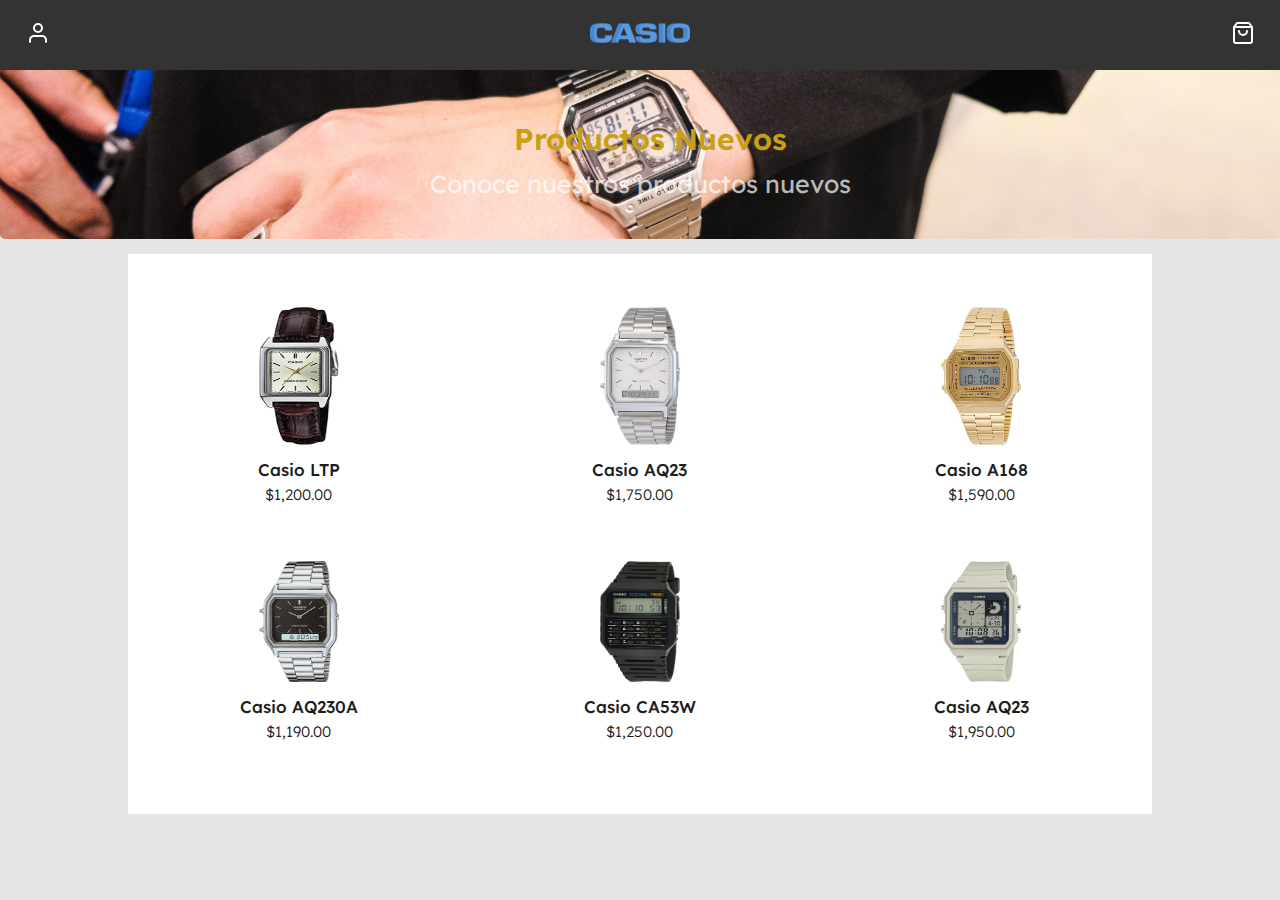
<file: index.html>
<!DOCTYPE html>
<html lang="en">

<head>
    <meta charset="UTF-8">
    <meta name="viewport" content="width=device-width, initial-scale=1.0">
    <link rel="preconnect" href="https://fonts.googleapis.com">
    <link rel="preconnect" href="https://fonts.gstatic.com" crossorigin>
    <link
        href="https://fonts.googleapis.com/css2?family=Lexend:wght@300;400;500;700&family=Montserrat:wght@100&family=Roboto:wght@300&family=Rubik+Scribble&display=swap"
        rel="stylesheet">
    <link rel="stylesheet" href="css/styles.css">
    <title>Tienda Casio</title>
</head>

<body>
    <header class="header">
        <i class="header_menu">
            <a class="content_icon" href="login.html"><img class="header_img" src="img/user.svg" alt="Icono del Login"></a>
        </i>

        <a class="header_logo" href="index.html"><img class="content_logo" src="img/casio_882741.png" alt="Logo Casio"></a>

        <i class="header_menu">
            <a class="content_icon" href="#"><img class="header_img" src="img/shopping-bag.svg" alt="Icono de Carrito"></a>
        </i>
    </header>

    <main>
        <section class="banner">
            <h2 class="banner_title">Productos Nuevos</h2>
            <p class="banner_moreproducts">Conoce nuestros productos nuevos</p>
        </section>

        <section class="products">
            <article class="products_items">
                <img class="products_img" src="img/Casio_LTP.jpg" alt="Casio LTP">
                <h3 class="products_title">Casio LTP</h3>
                <p class="products_price">$1,200.00</p>
            </article>

            <article class="products_items">
                <img class="products_img" src="img/Casio_AQ23.jpg" alt="Casio AQ23">
                <h3 class="products_title">Casio AQ23</h3>
                <p class="products_price">$1,750.00</p>
            </article>

            <article class="products_items">
                <img class="products_img" src="img/Casio_A168.jpg" alt="Casio A168">
                <h3 class="products_title">Casio A168</h3>
                <p class="products_price">$1,590.00</p>
            </article>


            <article class="products_items">
                <img class="products_img" src="img/Casio_AQ230A.jpg" alt="Casio A168">
                <h3 class="products_title">Casio AQ230A</h3>
                <p class="products_price">$1,190.00</p>
            </article>


            <article class="products_items">
                <img class="products_img" src="img/Casio_CA53W.jpg" alt="Casio LTP">
                <h3 class="products_title">Casio CA53W</h3>
                <p class="products_price">$1,250.00</p>
            </article>

            <article class="products_items">
                <img class="products_img" src="img/Casio_LF20W.jpg" alt="Casio AQ23">
                <h3 class="products_title">Casio AQ23</h3>
                <p class="products_price">$1,950.00</p>
            </article>
        </section>

        <section class="car">
            <h2 class="car_title">CARRITO</h2>
            <div class="car_purchase">
                <img class="purchase_img" src="img/Casio_AQ23.jpg" alt="Casio AQ23">
                <p class="purchase_title">Casio AQ23</p>
                <p class="purchase_price">$1,750.00</p>
                <i class="purchase_delete"><img class="purchase_deleteicon" src="img/trash.svg"
                        alt="eliminar-elemento"></i>
            </div>
        </section>
    </main>
</body>

</html>
</file>
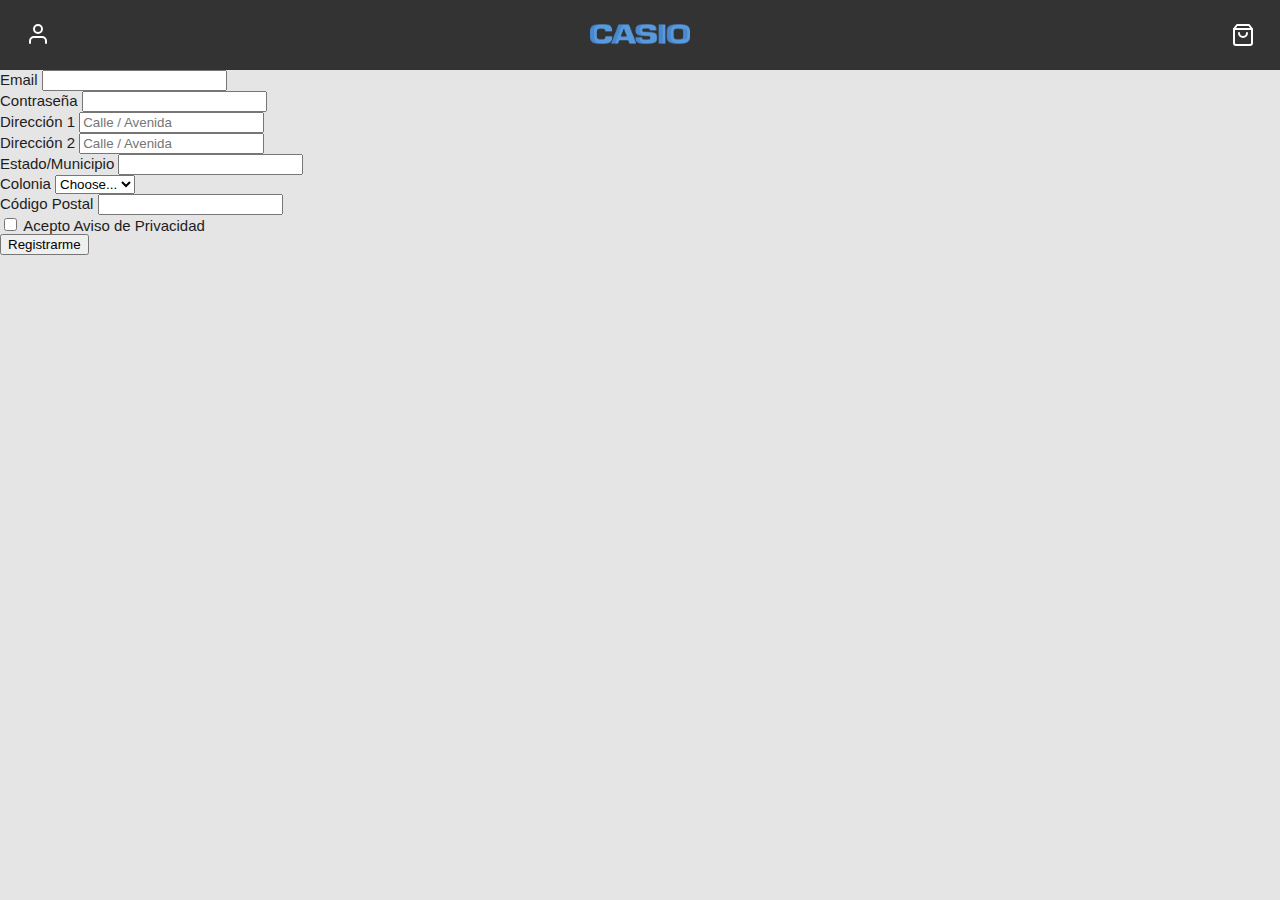
<file: login.html>
<!doctype html>
<html lang="en">

<head>
    <meta charset="utf-8">
    <meta name="viewport" content="width=device-width, initial-scale=1">
    <link href="https://cdn.jsdelivr.net/npm/bootstrap@5.2.3/dist/css/bootstrap.min.css" rel="stylesheet"
        integrity="sha384-rbsA2VBKQhggwzxH7pPCaAqO46MgnOM80zW1RWuH61DGLwZJEdK2Kadq2F9CUG65" crossorigin="anonymous">
    <link rel="stylesheet" href="css/styles.css">
    <title>Nike Shop</title>
</head>


<body class="p-3 m-0 border-0 bd-example">

    <header class="header">
        <i class="header_menu">
            <a href="login.html"><img class="header_img" src="img/user.svg" alt="Icono del Login"></a>
        </i>

        <a href="index.html"><img class="header_logo" src="img/casio_882741.png" alt="Logo Casio"></a>

        <i class="header_menu">
            <img class="header_img" src="img/shopping-bag.svg" alt="Icono de Carrito">
        </i>
    </header>

    <main class="mt-5">

        <div class="container text-center border border-dark">
            <div class="row m-3">
                <div class="col">
                    <form class="row g-3">
                        <div class="col-md-6">
                            <label for="inputEmail4" class="form-label">Email</label>
                            <input type="email" class="form-control" id="inputEmail4">
                        </div>
                        <div class="col-md-6">
                            <label for="inputPassword4" class="form-label">Contraseña</label>
                            <input type="password" class="form-control" id="inputPassword4">
                        </div>
                        <div class="col-12">
                            <label for="inputAddress" class="form-label">Dirección 1</label>
                            <input type="text" class="form-control" id="inputAddress" placeholder="Calle / Avenida">
                        </div>
                        <div class="col-12">
                            <label for="inputAddress2" class="form-label">Dirección 2</label>
                            <input type="text" class="form-control" id="inputAddress2" placeholder="Calle / Avenida">
                        </div>
                        <div class="col-md-6">
                            <label for="inputCity" class="form-label">Estado/Municipio</label>
                            <input type="text" class="form-control" id="inputCity">
                        </div>
                        <div class="col-md-4">
                            <label for="inputState" class="form-label">Colonia</label>
                            <select id="inputState" class="form-select">
                                <option selected="">Choose...</option>
                                <option>...</option>
                            </select>
                        </div>
                        <div class="col-md-2">
                            <label for="inputZip" class="form-label">Código Postal</label>
                            <input type="text" class="form-control" id="inputZip">
                        </div>
                        <div class="col-12">
                            <div class="form-check">
                                <input class="form-check-input" type="checkbox" id="gridCheck">
                                <label class="form-check-label text-primary fw-bolder" for="gridCheck">
                                    Acepto Aviso de Privacidad
                                </label>
                            </div>
                        </div>
                        <div class="col-12">
                            <button type="submit" class="btn btn-primary">Registrarme</button>
                        </div>
                    </form>
                </div>
            </div>
        </div>

    </main>

    <script src="https://cdn.jsdelivr.net/npm/bootstrap@5.2.3/dist/js/bootstrap.bundle.min.js"
        integrity="sha384-kenU1KFdBIe4zVF0s0G1M5b4hcpxyD9F7jL+jjXkk+Q2h455rYXK 7HAuoJl+0I4"
        crossorigin="anonymous"></script>

</body>

</html>
</file>
<file: css/styles.css>
main .products {
  width: 80%;
  margin: 0 auto;
  padding: 40px 0px;
  box-sizing: border-box;
  display: grid;
  grid-template-columns: repeat(auto-fit, minmax(300px, 1fr));
  background-color: rgb(255, 255, 255);
}

body {
  margin: 0;
  width: 100%;
  font-size: 15px;
  font-weight: 300;
  color: #1d1d1d;
  text-align: none;
  font-family: "Lexend", Arial, Helvetica, sans-serif;
  background-color: #e5e5e5;
}

.header {
  width: 100%;
  height: 70px;
  padding: 5px 20px;
  background-color: #333;
  display: flex;
  flex-wrap: nowrap;
  flex-direction: row;
  justify-content: space-between;
  align-items: center;
  box-sizing: border-box;
}
.header .header_menu {
  width: 35px;
  cursor: pointer;
  display: flex;
  flex-wrap: nowrap;
  flex-direction: row;
  justify-content: center;
}
.header .header_menu .content_icon .header_img {
  width: 100%;
}
.header .header_logo {
  width: 100px;
}
.header .header_logo .content_logo {
  width: 100%;
}

main .banner {
  width: 100%;
  margin: 0 0 15px;
  padding: 40px 0;
  text-align: center;
  background-image: url("../img/banner_casio.jpg");
  background-repeat: no-repeat;
  background-size: cover;
  background-position-y: 47%;
  color: rgb(255, 255, 255);
  border-radius: 0px 0px 5px 5px;
}
main .banner .banner_title {
  width: 100%;
  margin: 10px;
  font-size: 30px;
  font-weight: 600;
  color: rgb(200, 160, 20);
  text-align: none;
}
main .banner .banner_moreproducts {
  width: 100%;
  margin: 0 auto;
  opacity: 0.7;
  font-size: 25px;
  font-weight: 400;
  color: rgb(255, 255, 255);
  text-align: none;
}
main .products .products_items {
  height: 90%;
  margin: auto;
  cursor: pointer;
  text-align: center;
}
main .products .products_items .products_img {
  width: 80px;
  height: 60%;
  margin-top: auto;
}
main .products .products_items .products_title {
  font-size: 17px;
  font-weight: 500;
  color: #1d1d1d;
  text-align: none;
  margin: 10px 0 5px;
}
main .products .products_items .products_price {
  font-size: 15px;
  font-weight: 300;
  color: #1d1d1d;
  text-align: none;
  margin: 2px;
}
main .car {
  width: 300px;
  height: 100%;
  background-color: rgb(255, 255, 255);
  padding: 25px;
  position: fixed;
  right: -100%;
  top: 100px;
  box-sizing: border-box;
  box-shadow: -19px -1px 22px -15px rgba(0, 0, 0, 0.3);
}
main .car .car_title {
  width: 100%;
  font-size: 20px;
  font-weight: 500;
  color: #1d1d1d;
  text-align: center;
  box-sizing: border-box;
}
main .car .car_purchase {
  border-bottom: 1px solid #333;
  display: flex;
  flex-wrap: nowrap;
  flex-direction: row;
  justify-content: space-between;
  align-items: center;
  padding: 12px 0;
  box-sizing: border-box;
}
main .car .car_purchase .purchase_img {
  width: 20%;
}
main .car .car_purchase .purchase_price:nth-child(3) {
  font-weight: 500;
}
main .car .car_purchase .purchase_title,
main .car .car_purchase .purchase_price {
  text-align: center;
}
main .car .car_purchase .purchase_delete {
  width: 25px;
  cursor: pointer;
}
main .car .car_purchase .purchase_delete .purchase_deleteicon {
  width: 100%;
}

@media (max-width: 820px) {
  header {
    padding: 15px;
  }
  header > img {
    width: 60px;
  }
  .header_menu {
    width: 30px;
  }
  .products {
    grid-template-columns: repeat(auto-fill, minmax(280px, 1fr));
  }
  .products_img {
    width: 150px;
  }
  .car {
    width: 480px;
    top: 80px;
  }
}
@media (max-width: 480px) {
  .banner {
    padding: 30px 0;
  }
  .banner .banner_title {
    font-size: 18px;
  }
  .banner .banner_moreproducts {
    font-size: 16px;
  }
  .products {
    grid-template-columns: 1fr;
    padding: 10px;
  }
  .products .products_img {
    width: 100%;
    max-width: 200px;
    margin-bottom: 10px;
  }
  .products .products_img .products_title,
  .products .products_img .products_price {
    padding: 0 10px;
  }
  .car {
    width: 100%;
    box-shadow: none;
  }
  .car .car_title {
    padding: 15px 0;
  }
  .car .car_purchase {
    flex-direction: column;
    align-items: center;
  }
  .car .car_purchase .purchase_deleteicon {
    width: 100%;
  }
}
@media (max-width: 480px) and (max-width: 480px) {
  .banner {
    padding: 30px 0;
  }
  .banner_title {
    font-size: 18px;
  }
  .banner_moreproducts {
    font-size: 16px;
  }
  .products {
    grid-template-columns: 1fr;
    padding: 10px;
  }
  .products_img {
    width: 100%;
    max-width: 200px;
    margin-bottom: 10px;
  }
  .products_title,
  .products_price {
    padding: 0 10px;
  }
  .car {
    width: 100%;
    box-shadow: none;
  }
  .car_title {
    padding: 15px 0;
  }
  .car_purchase {
    flex-direction: column;
    align-items: center;
  }
  .purchase_deleteicon {
    width: 100%;
  }
}/*# sourceMappingURL=styles.css.map */
</file>
